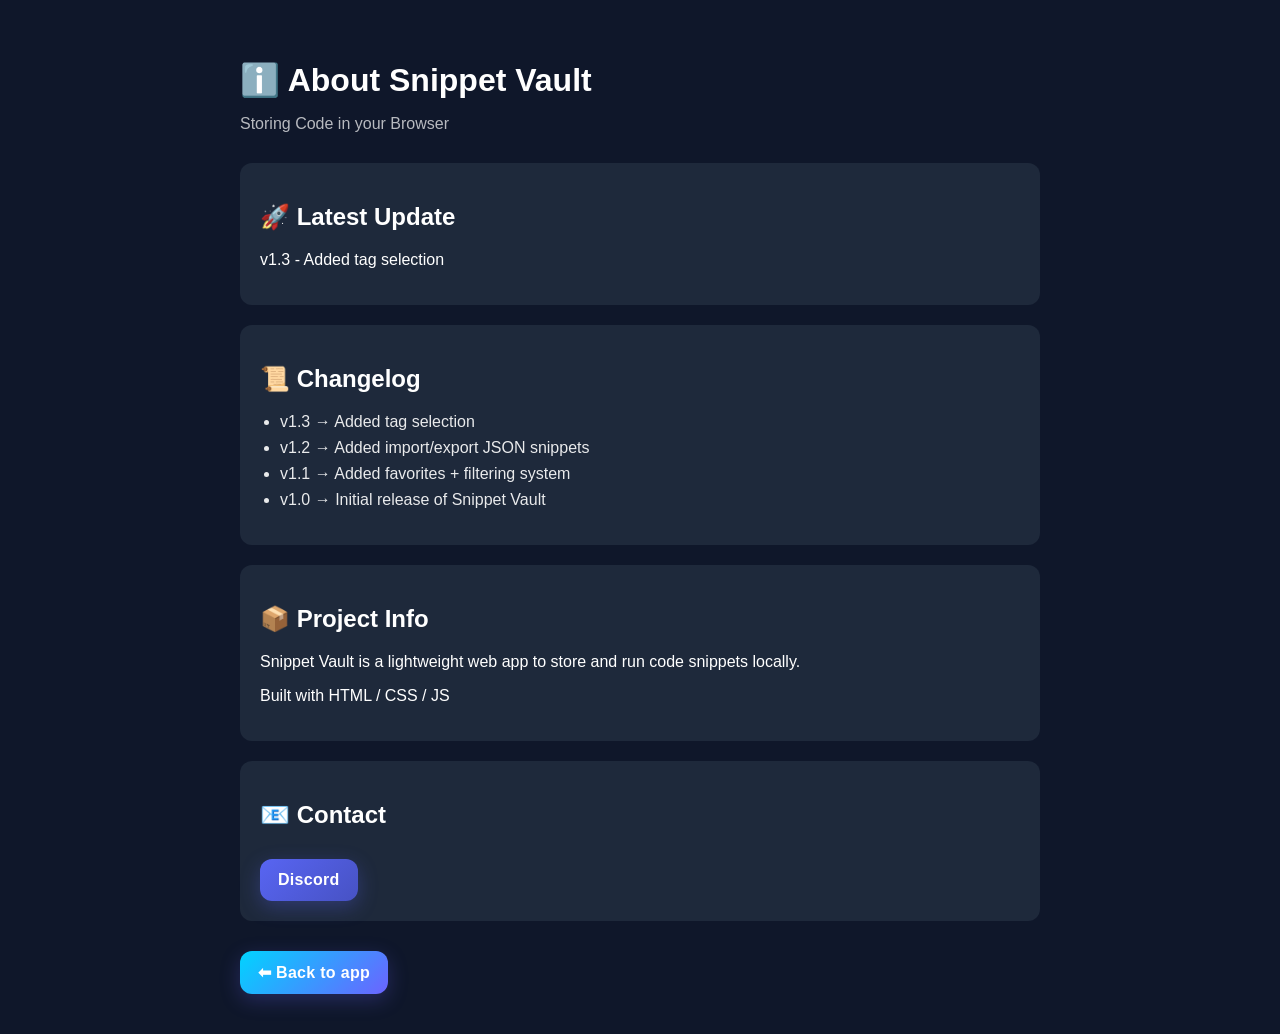
<file: about.html>
<!DOCTYPE html>
<html lang="fr">
<head>
    <meta charset="UTF-8">
    <title>About - Snippet Vault</title>

    <link rel="stylesheet" href="styleAbout.css?v=2">
</head>

<body>

    <div class="container">

        <h1>ℹ️ About Snippet Vault</h1>

        <p class="subtitle">
            Storing Code in your Browser
        </p>

        <!-- VERSION -->
        <div class="card">
            <h2>🚀 Latest Update</h2>
            <p id="latestUpdate">Loading...</p>
        </div>

        <!-- CHANGELOG -->
        <div class="card">
            <h2>📜 Changelog</h2>
            <ul id="changelog"></ul>
        </div>

        <!-- INFO -->
        <div class="card">
            <h2>📦 Project Info</h2>
            <p>
                Snippet Vault is a lightweight web app to store and run code snippets locally.
            </p>
            <p>Built with HTML / CSS / JS </p>
        </div>
        <div class="card">
            <h2>📧 Contact</h2>
            <a href="https://discord.gg/93Ry35UN"class="discord-link">Discord</a>
        </div>
        <a href="index.html" class="back-btn">⬅ Back to app</a>

    </div>

    <script src="scriptAbout.js"></script>

</body>
</html>
</file>
<file: styleAbout.css>
body {
    margin: 0;
    font-family: Arial;
    background: #0f172a;
    color: white;
}

.container {
    max-width: 800px;
    margin: auto;
    padding: 40px;
}

h1 {
    margin-bottom: 10px;
}

.subtitle {
    opacity: 0.7;
    margin-bottom: 30px;
}

.card {
    background: #1e293b;
    padding: 20px;
    border-radius: 12px;
    margin-bottom: 20px;

    transition: 0.3s;
}

.card:hover {
    transform: translateY(-5px);
}

ul {
    padding-left: 20px;
}

li {
    margin-bottom: 8px;
    opacity: 0.9;
}

.back {
    display: inline-block;
    margin-top: 20px;
    color: #22c55e;
    text-decoration: none;
}
.back:hover {
    text-decoration: underline;
}
.discord-link {
    display: inline-flex;
    align-items: center;
    justify-content: center;

    gap: 10px;

    padding: 12px 18px;
    margin-top: 10px;

    border-radius: 12px;
    text-decoration: none;

    background: linear-gradient(135deg, #5865F2, #4752C4);
    color: white;

    font-weight: 600;
    letter-spacing: 0.3px;

    box-shadow: 0 6px 20px rgba(88, 101, 242, 0.3);

    transition: all 0.25s ease;
    position: relative;
    overflow: hidden;
}
.discord-link:hover {
    transform: translateY(-3px) scale(1.02);
    box-shadow: 0 10px 30px rgba(88, 101, 242, 0.5);
}
.discord-link::before {
    content: "";
    position: absolute;
    top: 0;
    left: -100%;

    width: 100%;
    height: 100%;

    background: linear-gradient(
        120deg,
        transparent,
        rgba(255,255,255,0.25),
        transparent
    );

    transition: 0.5s;
}

.discord-link:hover::before {
    left: 100%;
}
.back-btn {
    display: inline-flex;
    align-items: center;
    justify-content: center;

    gap: 10px;

    padding: 12px 18px;
    margin-top: 10px;

    border-radius: 12px;
    text-decoration: none;

    background: linear-gradient(135deg, #00d4ff, #6c63ff);
    color: white;

    font-weight: 600;
    letter-spacing: 0.3px;

    box-shadow: 0 6px 20px rgba(108, 99, 255, 0.25);

    transition: all 0.25s ease;

    position: relative;
    overflow: hidden;
}
.back-btn:hover {
    transform: translateY(-3px) scale(1.02);
    box-shadow: 0 10px 30px rgba(0, 212, 255, 0.35);
}
.back-btn::before {
    content: "";
    position: absolute;
    top: 0;
    left: -100%;

    width: 100%;
    height: 100%;

    background: linear-gradient(
        120deg,
        transparent,
        rgba(255,255,255,0.25),
        transparent
    );

    transition: 0.5s;
}

.back-btn:hover::before {
    left: 100%;
}
</file>
